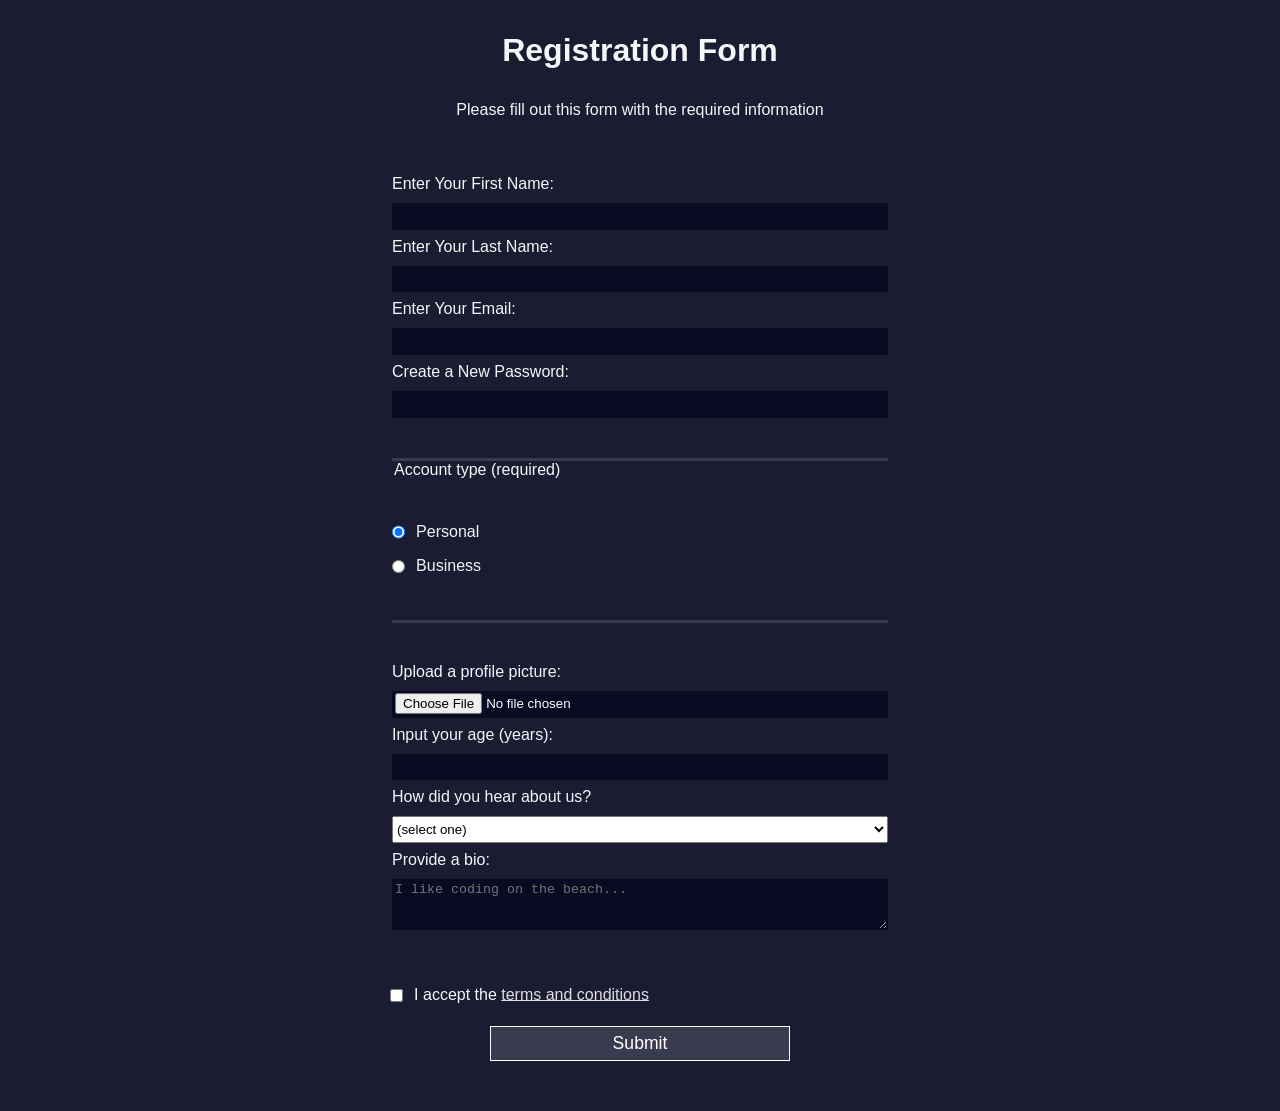
<file: Practica_Programada_1_Felipe_Gonzalez (1)/practica-programada-1/primera-parte/index.html>
<!DOCTYPE html>
<html lang="en"><head><meta charset="UTF-8"><meta name="viewport" content="width=device-width,initial-scale=1.0"><title>Registration Form</title><link rel="stylesheet" href="styles.css"></head><body>
<h1>Registration Form</h1><p>Please fill out this form with the required information</p><form method="post" action="https://register-demo.freecodecamp.org">
<fieldset><label for="first-name">Enter Your First Name: <input id="first-name" name="first-name" type="text" required></label><label for="last-name">Enter Your Last Name: <input id="last-name" name="last-name" type="text" required></label><label for="email">Enter Your Email: <input id="email" name="email" type="email" required></label><label for="new-password">Create a New Password: <input id="new-password" name="new-password" type="password" pattern="[a-z0-5]{8,}" required></label></fieldset>
<fieldset><legend>Account type (required)</legend><label for="personal-account"><input class="inline" id="personal-account" name="account-type" value="personal" type="radio" checked> Personal</label><label for="business-account"><input class="inline" id="business-account" name="account-type" value="business" type="radio"> Business</label></fieldset>
<fieldset><label for="profile-picture">Upload a profile picture: <input id="profile-picture" name="file" type="file"></label><label for="age">Input your age (years): <input id="age" name="age" type="number" min="13" max="120"></label><label for="referrer">How did you hear about us? <select id="referrer" name="referrer"><option value="">(select one)</option><option value="1">freeCodeCamp News</option><option value="2">freeCodeCamp YouTube Channel</option><option value="3">freeCodeCamp Forum</option><option value="4">Other</option></select></label><label for="bio">Provide a bio: <textarea id="bio" name="bio" rows="3" cols="30" placeholder="I like coding on the beach..."></textarea></label></fieldset>
<label for="terms-and-conditions"><input class="inline" id="terms-and-conditions" name="terms-and-conditions" type="checkbox" required> I accept the <a href="https://www.freecodecamp.org/news/terms-of-service/">terms and conditions</a></label><input type="submit" value="Submit"></form></body></html>
</file>
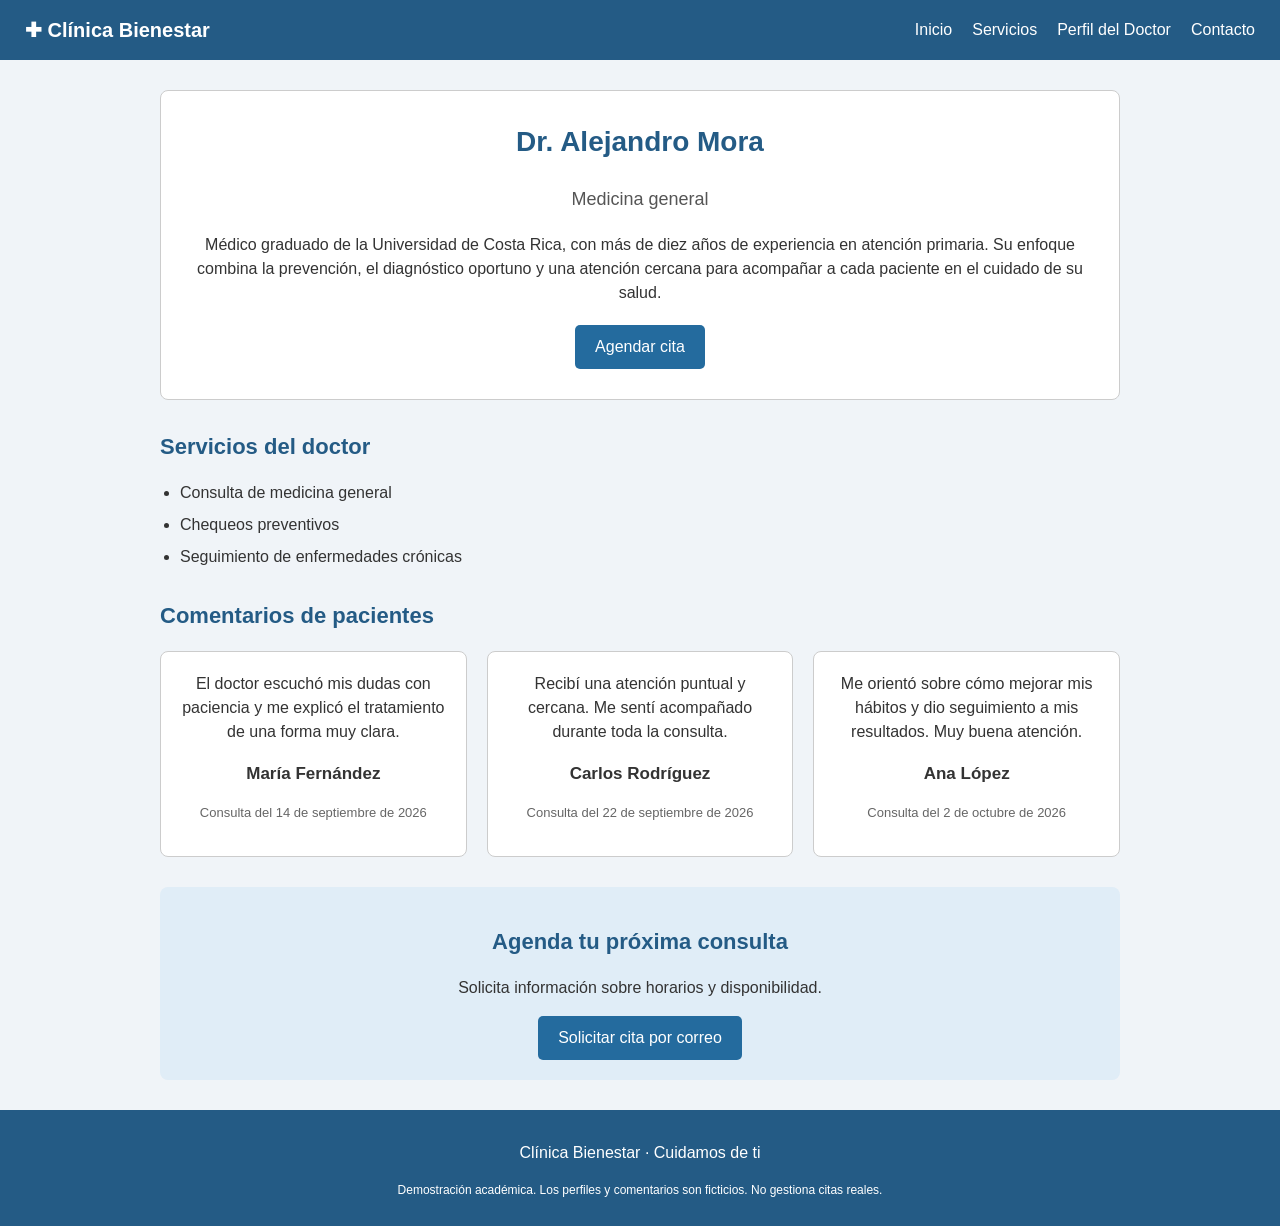
<file: Practica_Programada_1_Felipe_Gonzalez (1)/practica-programada-1/segunda-parte/index.html>
<!DOCTYPE html>
<html lang="es"><head><meta charset="UTF-8"><meta name="viewport" content="width=device-width,initial-scale=1.0"><title>Perfil médico | Clínica Bienestar</title><link rel="stylesheet" href="styles.css"></head><body>
<header id="inicio"><nav class="navegacion" aria-label="Navegación principal"><a class="marca" href="#inicio">✚ Clínica Bienestar</a><ul class="enlaces"><li><a href="#inicio">Inicio</a></li><li><a href="#servicios">Servicios</a></li><li><a href="#perfil" aria-current="page">Perfil del Doctor</a></li><li><a href="#contacto">Contacto</a></li></ul></nav></header>
<main><section class="perfil" id="perfil" aria-labelledby="nombre-doctor"><div><h1 class="nombre-doctor" id="nombre-doctor">Dr. Alejandro Mora</h1><p class="especialidad">Medicina general</p><p id="descripcion">Médico graduado de la Universidad de Costa Rica, con más de diez años de experiencia en atención primaria. Su enfoque combina la prevención, el diagnóstico oportuno y una atención cercana para acompañar a cada paciente en el cuidado de su salud.</p><a class="boton" href="#contacto">Agendar cita</a></div></section>
<section id="servicios"><h2>Servicios del doctor</h2><ul class="servicios"><li>Consulta de medicina general</li><li>Chequeos preventivos</li><li>Seguimiento de enfermedades crónicas</li></ul></section>
<section aria-labelledby="titulo-opiniones"><h2 id="titulo-opiniones">Comentarios de pacientes</h2><div class="tarjetas">
<article class="tarjeta"><blockquote>El doctor escuchó mis dudas con paciencia y me explicó el tratamiento de una forma muy clara.</blockquote><h3>María Fernández</h3><p class="fecha">Consulta del <time datetime="2026-09-14">14 de septiembre de 2026</time></p></article>
<article class="tarjeta"><blockquote>Recibí una atención puntual y cercana. Me sentí acompañado durante toda la consulta.</blockquote><h3>Carlos Rodríguez</h3><p class="fecha">Consulta del <time datetime="2026-09-22">22 de septiembre de 2026</time></p></article>
<article class="tarjeta"><blockquote>Me orientó sobre cómo mejorar mis hábitos y dio seguimiento a mis resultados. Muy buena atención.</blockquote><h3>Ana López</h3><p class="fecha">Consulta del <time datetime="2026-10-02">2 de octubre de 2026</time></p></article>
</div></section><section class="contacto" id="contacto"><div><h2>Agenda tu próxima consulta</h2><p>Solicita información sobre horarios y disponibilidad.</p></div><a class="boton" href="mailto:citas@clinica.example?subject=Solicitud%20de%20cita">Solicitar cita por correo</a></section></main>
<footer><p>Clínica Bienestar · Cuidamos de ti</p><p class="nota">Demostración académica. Los perfiles y comentarios son ficticios. No gestiona citas reales.</p></footer></body></html>
</file>
<file: Practica_Programada_1_Felipe_Gonzalez (1)/practica-programada-1/primera-parte/styles.css>
body { width:100%; min-height:100vh; margin:0; background:#1b1b32; color:#f5f6f7; font-family:Tahoma,sans-serif; font-size:16px; }
h1,p { margin:1em auto; text-align:center; }
form { width:60vw; max-width:500px; min-width:min(300px,90vw); margin:0 auto; padding-bottom:2em; }
fieldset { border:none; padding:2rem 0; border-bottom:3px solid #3b3b4f; }
fieldset:last-of-type { border-bottom:none; }
label { display:block; margin:.5rem 0; }
input,textarea,select { box-sizing:border-box; margin:10px 0 0; width:100%; min-height:2em; }
input,textarea { background:#0a0a23; border:1px solid #0a0a23; color:#fff; }
.inline { width:unset; margin:0 .5em 0 0; vertical-align:middle; }
input[type="submit"] { display:block; width:60%; margin:1em auto; height:2em; font-size:1.1rem; background:#3b3b4f; border-color:white; min-width:min(300px,90vw); cursor:pointer; }
input[type="file"] { padding:1px 2px; }
a { color:#dfdfe2; }
input[type="submit"]:hover { background:#50506b; }
:focus-visible { outline:3px solid #a6d7ff; outline-offset:3px; }
</file>
<file: Practica_Programada_1_Felipe_Gonzalez (1)/practica-programada-1/segunda-parte/styles.css>
/* Estilos generales */
* {
    box-sizing: border-box;
}
body {
    margin: 0;
    font-family: Arial, sans-serif;
    background-color: #f0f4f8;
    color: #333;
    line-height: 1.5;
}
/* Barra de navegación con Flexbox */
.navegacion {
    display: flex;
    justify-content: space-between;
    align-items: center;
    flex-wrap: wrap;
    gap: 15px;
    padding: 15px 25px;
    background-color: #245b85;
}
.marca {
    color: white;
    font-size: 20px;
    font-weight: bold;
    text-decoration: none;
}
.enlaces {
    display: flex;
    flex-wrap: wrap;
    gap: 20px;
    list-style: none;
    margin: 0;
    padding: 0;
}
.enlaces a {
    color: white;
    text-decoration: none;
}
.enlaces a:hover {
    color: #c3e4ff;
    text-decoration: underline;
}
main {
    max-width: 1000px;
    margin: 30px auto;
    padding: 0 20px;
}
section {
    margin-bottom: 30px;
}
/* Información del doctor */
.perfil {
    background-color: white;
    padding: 30px;
    border: 1px solid #ccc;
    border-radius: 8px;
    text-align: center;
}
.nombre-doctor {
    color: #245b85;
    font-size: 28px;
    margin-top: 0;
}
.especialidad {
    color: #555;
    font-size: 18px;
}
#descripcion {
    margin: 20px 0;
}
.boton {
    display: inline-block;
    background-color: #246b9e;
    color: white;
    padding: 10px 20px;
    border-radius: 5px;
    text-decoration: none;
}
.boton:hover {
    background-color: #17476b;
}
h2 {
    color: #245b85;
    font-size: 22px;
}
.servicios {
    padding-left: 20px;
}
.servicios > li {
    margin-bottom: 8px;
}
/* Comentarios de pacientes y modelo de caja */
.tarjetas {
    display: flex;
    gap: 20px;
}
.tarjeta {
    flex: 1;
    min-width: 0;
    background-color: white;
    padding: 20px;
    margin: 0;
    border: 1px solid #ccc;
    border-radius: 8px;
    text-align: center;
}
.tarjeta h3 {
    font-size: 17px;
}
.tarjeta blockquote {
    margin: 0 0 15px;
}
.tarjeta .fecha {
    font-size: 13px;
    color: #666;
}
.contacto {
    background-color: #e0edf7;
    padding: 20px;
    text-align: center;
    border-radius: 8px;
}
footer {
    padding: 15px;
    background-color: #245b85;
    color: white;
    text-align: center;
}
.nota {
    font-size: 12px;
}
a:focus-visible {
    outline: 3px solid #70b7eb;
    outline-offset: 3px;
}
/* En celular, los comentarios se colocan uno debajo del otro */
@media (max-width: 650px) {
    .navegacion {
        flex-direction: column;
    }
    .enlaces {
        justify-content: center;
        gap: 15px;
    }
    .tarjetas {
        flex-direction: column;
    }
}
</file>
